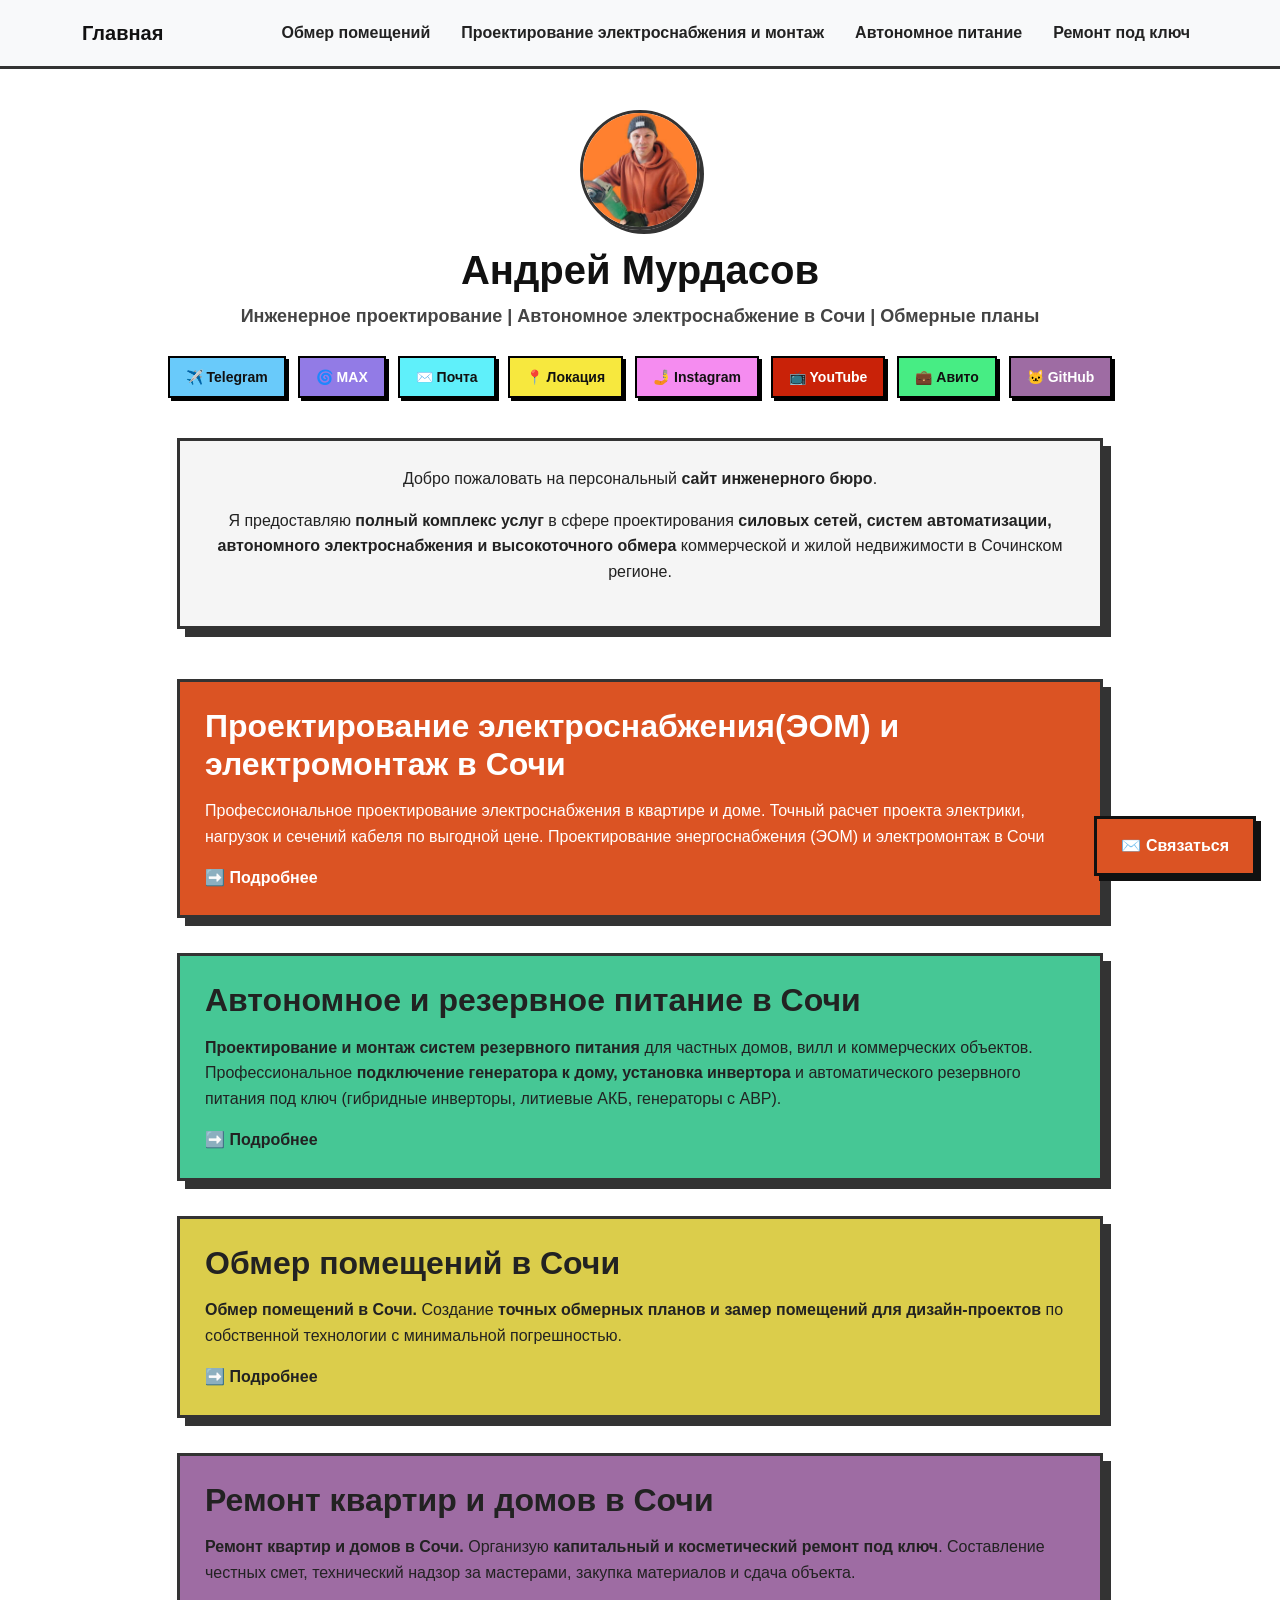
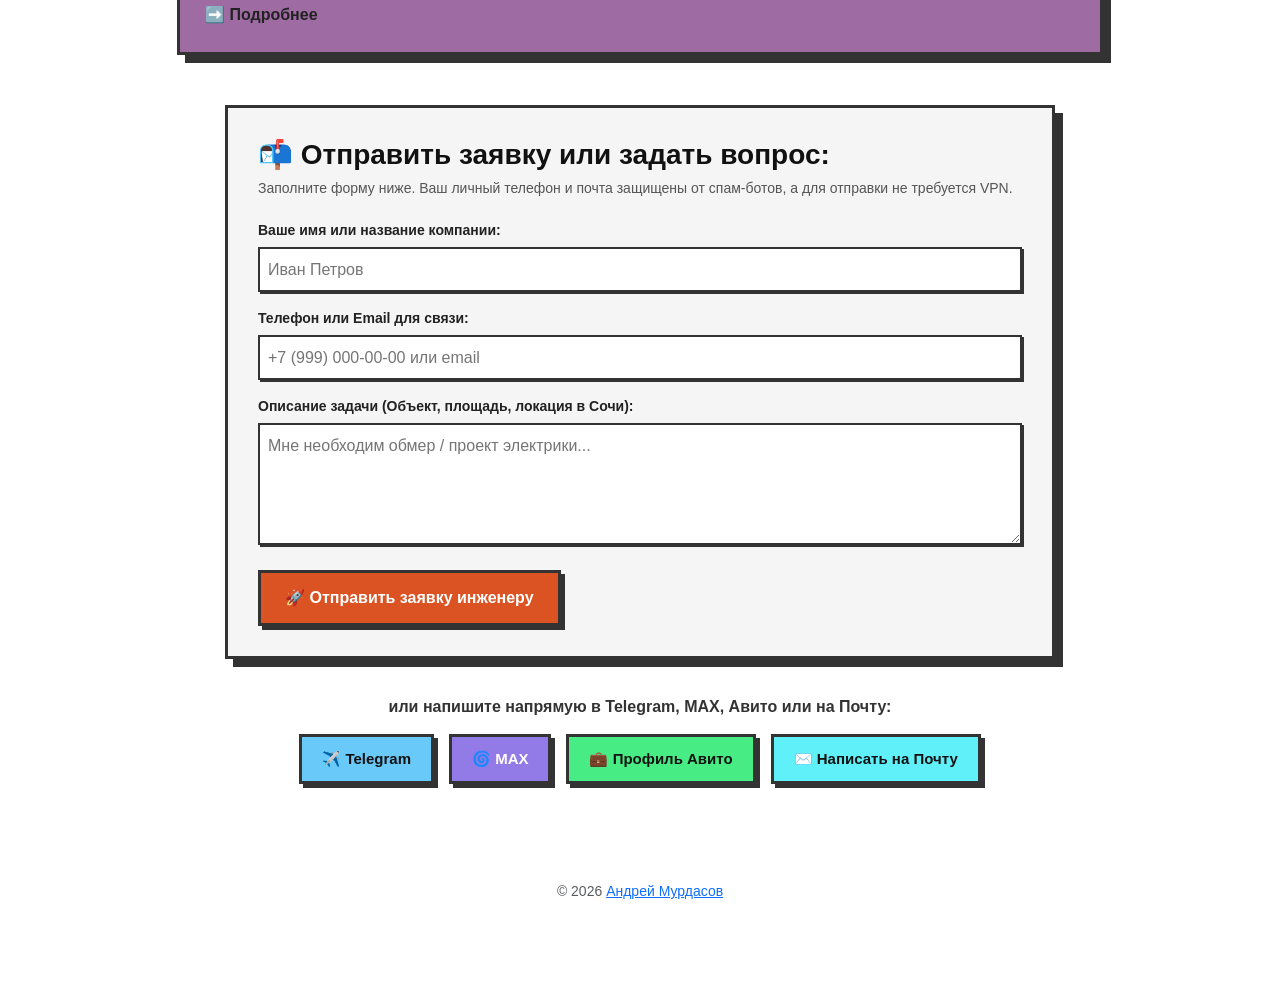
<file: index.html>
<!DOCTYPE html>
<html lang="ru">
<head>
  <meta name="google-site-verification" content="oMO71KmAE8zWDNoqgVhKzTnRG3GLjHWPuOCV07UYUtM" />
  <meta charset="utf-8">
  <meta name="viewport" content="width=device-width, initial-scale=1">
  <title>Инженерия и Электрика в Сочи | Андрей Мурдасов — ЭОМ, СМР, Замеры</title>
  <meta name="description" content="Проектирование ЭОМ, сборка электрощитов, автономное питание, технадзор, СМР и точный лазерный обмер помещений от Сочи до Красной Поляны.">
  <link rel="icon" href="img/favicon.png" type="image/png">
  <link rel="stylesheet" href="css/bootstrap.min.css">
  <link rel="stylesheet" href="css/style.css">
	
<!-- Yandex.Metrika counter -->
<script type="text/javascript">
    (function(m,e,t,r,i,k,a){
        m[i]=m[i]||function(){(m[i].a=m[i].a||[]).push(arguments)};
        m[i].l=1*new Date();
        for (var j = 0; j < document.scripts.length; j++) {if (document.scripts[j].src === r) { return; }}
        k=e.createElement(t),a=e.getElementsByTagName(t)[0],k.async=1,k.src=r,a.parentNode.insertBefore(k,a)
    })(window, document,'script','https://mc.yandex.ru/metrika/tag.js?id=109772422', 'ym');

    ym(109772422, 'init', {ssr:true, webvisor:true, clickmap:true, ecommerce:"dataLayer", referrer: document.referrer, url: location.href, accurateTrackBounce:true, trackLinks:true});
</script>
<noscript><div><img src="https://mc.yandex.ru/watch/109772422" style="position:absolute; left:-9999px;" alt="" /></div></noscript>
<!-- /Yandex.Metrika counter -->

</head>
<body>

<nav class="navbar navbar-expand-md navbar-light navbar-custom fixed-top">
  <div class="container">
    <a class="navbar-brand" href="index.html">Главная</a>
    <button class="navbar-toggler" type="button" data-bs-toggle="collapse" data-bs-target="#mainNav">
      <span class="navbar-toggler-icon"></span>
    </button>
    <div class="collapse navbar-collapse" id="mainNav">
      <ul class="navbar-nav ms-auto">
        <li class="nav-item"><a class="nav-link" href="obmer.html">Обмер помещений</a></li>
        <li class="nav-item"><a class="nav-link" href="electrika.html">Проектирование электроснабжения и монтаж</a></li>
        <li class="nav-item"><a class="nav-link" href="autonomnoe.html">Автономное питание</a></li>
        <li class="nav-item"><a class="nav-link" href="remont.html">Ремонт под ключ</a></li>
      </ul>
    </div>
  </div>
</nav>

<header class="header-section">
  <div class="container">
    <img src="img/my-avatar.png" alt="Андрей Мурдасов" class="avatar-img">
    <h1 class="hero-title">Андрей Мурдасов</h1>
    <p class="hero-subtitle">Инженерное проектирование | Автономное электроснабжение в Сочи | Обмерные планы</p>
    
    <div class="retro-social-buttons">
      <a href="https://t.me/murdasov_bot" class="retro-btn" style="background:#69cafa;color:#111;">✈️ Telegram</a>
      <a href="https://max.ru/se15066291_bot" class="retro-btn" style="background:#927be6;color:#fff;">🌀 MAX</a>
      <a href="mailto:matematikaokai@gmail.com" class="retro-btn" style="background:#5ff0fa;color:#111;">✉️ Почта</a>
      <a href="https://yandex.ru/maps/-/CXBM5AOP" class="retro-btn" style="background:#f7e83e;color:#111;">📍 Локация</a>
      <a href="https://www.instagram.com/murdasov_st" class="retro-btn" style="background:#f58cf0;color:#111;">🤳 Instagram</a>
      <a href="https://www.youtube.com/@murdasov_st" class="retro-btn" style="background:#c92208;color:#fff;">📺 YouTube</a>
      <a href="https://www.avito.ru/brands/i163849078/" class="retro-btn" style="background:#47ed84;color:#111;">💼 Авито</a>
      <a href="https://github.com/Andrey-Murdasov" class="retro-btn" style="background:#9e6ca3;color:#fff;">🐱 GitHub</a>
    </div>
  </div>
</header>

  <div class="container" role="main">
    <div class="row">
      <div class="col-md-10 offset-md-1">
          <div class="content-section" style="background-color: #f5f5f5; border: 3px solid #333333; box-shadow: 8px 8px 0px #333333; padding: 25px; margin-bottom: 50px; font-size: 16px; line-height: 1.6; color: #222222; text-align: center;">
            <p>Добро пожаловать на персональный <strong>сайт инженерного бюро</strong>.</p>
			<p>Я предоставляю <strong>полный комплекс услуг</strong> в сфере проектирования <strong>силовых сетей, систем автоматизации, автономного электроснабжения и высокоточного обмера</strong> коммерческой и жилой недвижимости в Сочинском регионе.</p>
          </div>
          <div class="custom-card" style="background-color: #db5323; color: #ffffff; margin-bottom: 35px; padding: 25px; border: 3px solid #333333; box-shadow: 8px 8px 0px #333333; transition: none;">
            <article class="post-preview">
              <a href="electrika.html">
                <h2 class="post-title" style="margin-top: 0; color: #ffffff; font-weight: bold;">Проектирование электроснабжения(ЭОМ) и электромонтаж в Сочи</h2>
              </a>
              <div class="post-entry" style="color: #ffffff; margin-top: 15px;">
                Профессиональное проектирование электроснабжения в квартире и доме. Точный расчет проекта электрики, нагрузок и сечений кабеля по выгодной цене. Проектирование энергоснабжения (ЭОМ) и электромонтаж в Сочи
                
                  <div style="margin-top: 15px;">
                    <a href="electrika.html" class="post-read-more" style="color: #ffffff; font-weight: bold; text-decoration: underline;">➡️ Подробнее</a>
                  </div>
                
              </div>
            </article>
          </div>
        
          <div class="custom-card" style="background-color: #46c795; color: #222222; margin-bottom: 35px; padding: 25px; border: 3px solid #333333; box-shadow: 8px 8px 0px #333333; transition: none;">
            <article class="post-preview">
              <a href="avtonomka.html">
                <h2 class="post-title" style="margin-top: 0; color: #222222; font-weight: bold;">Автономное и резервное питание в Сочи</h2>
              </a>
              <div class="post-entry" style="color: #222222; margin-top: 15px;">
                <p><strong>Проектирование и монтаж систем резервного питания</strong> для частных домов, вилл и коммерческих объектов. Профессиональное <strong>подключение генератора к дому, установка инвертора</strong> и автоматического резервного питания под ключ (гибридные инверторы, литиевые АКБ, генераторы с АВР).</p>
                
                  <div style="margin-top: 15px;">
                    <a href="avtonomka.html" class="post-read-more" style="color: #222222; font-weight: bold; text-decoration: underline;">➡️ Подробнее</a>
                  </div>
                
              </div>
            </article>
          </div>
        
          <div class="custom-card" style="background-color: #dbcd4b; color: #222222; margin-bottom: 35px; padding: 25px; border: 3px solid #333333; box-shadow: 8px 8px 0px #333333; transition: none;">
            <article class="post-preview">
              <a href="obmer.html">
                <h2 class="post-title" style="margin-top: 0; color: #222222; font-weight: bold;">Обмер помещений в Сочи</h2>
              </a>
              <div class="post-entry" style="color: #222222; margin-top: 15px;">
                <p><strong>Обмер помещений в Сочи.</strong>
				Создание <strong>точных обмерных планов и замер помещений для дизайн-проектов</strong> по собственной технологии с минимальной погрешностью.</p>
                
                  <div style="margin-top: 15px;">
                    <a href="obmer.html" class="post-read-more" style="color: #222222; font-weight: bold; text-decoration: underline;">➡️ Подробнее</a>
                  </div>
                
              </div>
            </article>
          </div>
        
          <div class="custom-card" style="background-color: #9e6ca3; color: #222222; margin-bottom: 35px; padding: 25px; border: 3px solid #333333; box-shadow: 8px 8px 0px #333333; transition: none;">
            <article class="post-preview">
              <a href="remont.html">
                <h2 class="post-title" style="margin-top: 0; color: #222222; font-weight: bold;">Ремонт квартир и домов в Сочи</h2>
              </a>
              <div class="post-entry" style="color: #222222; margin-top: 15px;">
                <p><strong>Ремонт квартир и домов в Сочи.</strong>
				Организую <strong>капитальный и косметический ремонт под ключ</strong>. Составление честных смет, технический надзор за мастерами, закупка материалов и сдача объекта.</p>
                  <div style="margin-top: 15px;">
                    <a href="remont.html" class="post-read-more" style="color: #222222; font-weight: bold; text-decoration: underline;">➡️ Подробнее</a>
                  </div>
                
              </div>
            </article>
          </div>
        
<div style="display: flex; flex-direction: column; align-items: center; width: 100%; margin-top: 50px; margin-bottom: 45px;">
  
  <div id="feedback-form" class="cta-block" style="background-color: #f5f5f5; border: 3px solid #333333; box-shadow: 8px 8px 0px #333333; padding: 30px; font-family: sans-serif; width: 100%; max-width: 830px; box-sizing: border-box;">
    <h3 style="margin-top: 0; font-weight: bold; color: #111111; margin-bottom: 5px; text-align: left;">📬 Отправить заявку или задать вопрос:</h3>
    <p style="font-size: 14px; color: #555555; margin-top: 0; margin-bottom: 20px; text-align: left;">Заполните форму ниже. Ваш личный телефон и почта защищены от спам-ботов, а для отправки не требуется VPN.</p>
    
    <form action="https://api.web3forms.com/submit" method="POST" style="display: flex; flex-direction: column; gap: 15px;">
      
      
      <input type="hidden" name="access_key" value="b5bdde8c-45ff-4c30-b21b-d8d4b4edecb8">
      <input type="hidden" name="subject" value="Новая заявка с сайта Инженерия Сочи">
      <input type="hidden" name="from_name" value="Сайт Андрея Мурдасова">
      <input type="checkbox" name="botcheck" class="hidden" style="display: none;">

      <div style="display: flex; flex-direction: column; gap: 5px;">
        <label style="font-weight: bold; color: #222; font-size: 14px; text-align: left;">Ваше имя или название компании:</label>
        <input type="text" name="name" required style="border: 2px solid #333; padding: 8px; font-size: 16px; box-shadow: 2px 2px 0px #333; background: #fff; color: #111;" placeholder="Иван Петров">
      </div>

      <div style="display: flex; flex-direction: column; gap: 5px;">
        <label style="font-weight: bold; color: #222; font-size: 14px; text-align: left;">Телефон или Email для связи:</label>
        <input type="text" name="contact_info" required style="border: 2px solid #333; padding: 8px; font-size: 16px; box-shadow: 2px 2px 0px #333; background: #fff; color: #111;" placeholder="+7 (999) 000-00-00 или email">
      </div>

      <div style="display: flex; flex-direction: column; gap: 5px;">
        <label style="font-weight: bold; color: #222; font-size: 14px; text-align: left;">Описание задачи (Объект, площадь, локация в Сочи):</label>
        <textarea name="message" rows="4" required style="border: 2px solid #333; padding: 8px; font-size: 16px; box-shadow: 2px 2px 0px #333; background: #fff; color: #111; resize: vertical;" placeholder="Мне необходим обмер / проект электрики..."></textarea>
      </div>

      <button type="submit" style="background-color: #db5323; color: #ffffff; font-weight: bold; padding: 12px 24px; border: 3px solid #333333; box-shadow: 4px 4px 0px #333333; font-size: 16px; cursor: pointer; margin-top: 10px; width: fit-content;">
        🚀 Отправить заявку инженеру
      </button>
    </form>
  </div>
  
  <div class="alternative-contacts" style="width: 100%; max-width: 830px; margin-top: 35px; text-align: center; font-family: sans-serif;">
    <p style="font-size: 16px; font-weight: bold; color: #333333; margin-bottom: 15px;">или напишите напрямую в Telegram, MAX, Авито или на Почту:</p>
    
    <div style="display: flex; flex-wrap: wrap; justify-content: center; gap: 15px;">
      <a href="https://web.telegram.org/k/#@murdasov_bot" style="background: #69cafa; color: #111; font-weight: bold; padding: 10px 20px; border: 3px solid #333333; box-shadow: 4px 4px 0px #333333; text-decoration: none; font-size: 15px; display: inline-block;">
        ✈️ Telegram
      </a>
      <a href="https://max.ru/se15066291_bot" style="background: #927be6; color: #fff; font-weight: bold; padding: 10px 20px; border: 3px solid #333333; box-shadow: 4px 4px 0px #333333; text-decoration: none; font-size: 15px; display: inline-block;">
        🌀 MAX
      </a>
      <a href="https://www.avito.ru/brands/i163849078/" style="background: #47ed84; color: #111; font-weight: bold; padding: 10px 20px; border: 3px solid #333333; box-shadow: 4px 4px 0px #333333; text-decoration: none; font-size: 15px; display: inline-block;">
        💼 Профиль Авито
      </a>
      <a href="mailto:matematikaokai@gmail.com" style="background: #5ff0fa; color: #111; font-weight: bold; padding: 10px 20px; border: 3px solid #333333; box-shadow: 4px 4px 0px #333333; text-decoration: none; font-size: 15px; display: inline-block;">
        ✉️ Написать на Почту
      </a>
    </div>
  </div>
</div>
      </div>
    </div>
  </div>
  <div class="page-meta">
</div>

<footer>
  <div class="container">
    <div class="row">
      <div class="col-md-10 offset-md-1">
        <ul class="list-inline text-center footer-links">
        </ul>
        <p class="credits copyright text-muted">
          
          &copy;
         
            2026
          
            <a href="/engineering/">Андрей Мурдасов</a>
      </div>
    </div>
  </div>
</footer>

<a href="#feedback-form" class="floating-cta-btn" style="text-decoration:none;">✉️ Связаться</a>
<a href="index.html#feedback-form" class="floating-cta-btn" style="text-decoration:none;">✉️ Связаться</a>

<script>
document.addEventListener("DOMContentLoaded", function() {
  const form = document.querySelector("#feedback-form form");
  if (!form) return;

  const GAS_WEBHOOK_URL = "https://script.google.com/macros/s/AKfycbyVcYOAojsFy2Hz3DHtEHKslf8oRDnZw-OpvyGcEa5BSj5n7dv4UzzVi_gINoDtFEeo5A/exec";

  form.addEventListener("submit", function() {
    const payload = {
      name: (form.querySelector('[name="name"]') || {}).value || "",
      contact: (form.querySelector('[name="contact_info"]') || {}).value || "",
      message: (form.querySelector('[name="message"]') || {}).value || ""
    };

    if (GAS_WEBHOOK_URL.startsWith("http")) {
      fetch(GAS_WEBHOOK_URL, {
        method: "POST",
        mode: "no-cors",
        keepalive: true,
        headers: { "Content-Type": "text/plain;charset=utf-8" },
        body: JSON.stringify(payload)
      }).catch(function() {});
    }
  });
});
</script>

	
  </body>
</html>

<div id="app-body"></div>
<script src="js/bootstrap.bundle.min.js"></script>
<script>
// Массив с данными услуг инженерного бюро в Сочи
const services = [
  { title: "Проектирование электроснабжения(ЭОМ) и монтаж в Сочи", url: "electrika.html" },
  { title: "Автономное и резервное питание в Сочи", url: "autonomka.html" },
  { title: "Обмер помещений для дизайн-проектов в Сочи", url: "obmer.html" },
  { title: "Ремонт квартир и домов в Сочи", url: "remont.html" }
];
// Полный код генератора карточек и разметки доступен в исходном скрипте
</script>
</body>
</html>
</file>
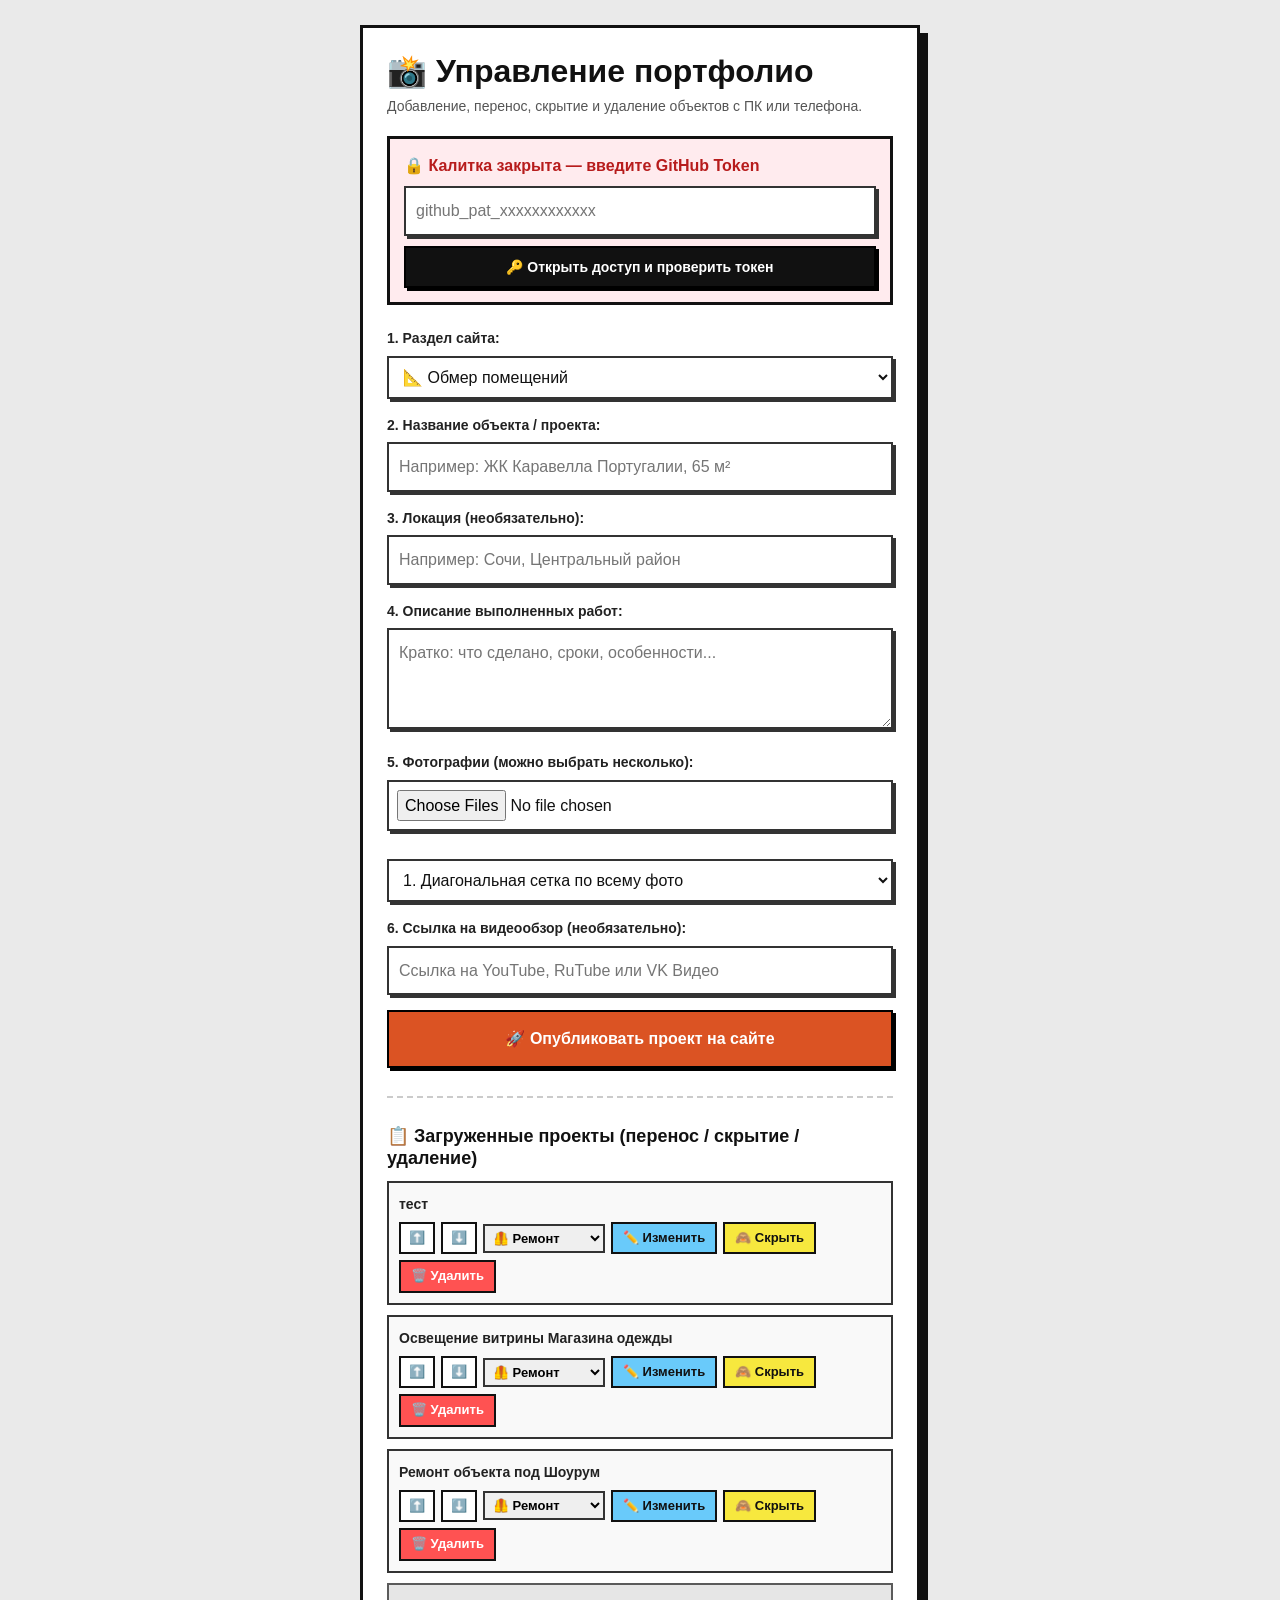
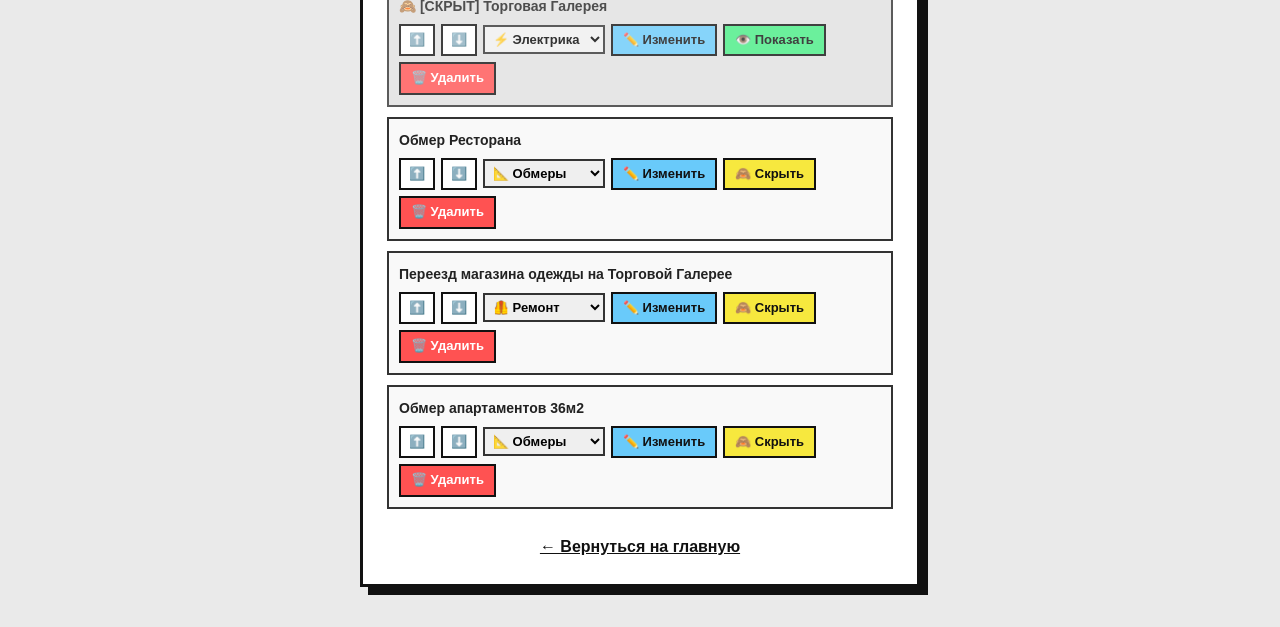
<file: add.html>
<!DOCTYPE html>
<html lang="ru">
<head>
  <meta charset="utf-8">
  <meta name="viewport" content="width=device-width, initial-scale=1">
  <title>Управление портфолио — Андрей Мурдасов</title>
  <link rel="icon" href="img/favicon.png" type="image/png">
  <link rel="stylesheet" href="css/bootstrap.min.css">
  <link rel="stylesheet" href="css/style.css">
  <style>
    body { padding-top: 25px; background: #eaeaea; }
    .admin-box { max-width: 560px; margin: 0 auto 40px auto; background: #fff; border: 3px solid #111; box-shadow: 8px 8px 0 #111; padding: 24px; }
    .gate-box { padding: 14px; border: 3px solid #111; margin-bottom: 22px; }
    .gate-closed { background: #ffebee; }
    .gate-open { background: #e8f5e9; }
    .status-msg { margin-top: 15px; font-weight: 700; padding: 12px; border: 2px solid #111; display: none; }
    .status-ok { background: #47ed84; display: block; }
    .status-err { background: #ff8a80; display: block; }
    .status-load { background: #fff59d; display: block; }
    label { font-weight: 800; display: block; margin-bottom: 6px; font-size: 14px; }
  </style>
</head>
<body>
  <div class="container">
    <div class="admin-box">
      <h2 style="margin-bottom: 5px;">📸 Управление портфолио</h2>
      <p style="font-size: 14px; color: #555; margin-bottom: 18px;">Добавление, перенос, скрытие и удаление объектов с ПК или телефона.</p>

      <div id="gate-box" class="gate-box gate-closed">
        <div id="gate-closed-view">
          <div style="font-weight: 800; color: #b71c1c; margin-bottom: 8px;">🔒 Калитка закрыта — введите GitHub Token</div>
          <input type="text" id="gh-token" autocomplete="off" class="retro-input" style="margin-bottom: 10px;" placeholder="github_pat_xxxxxxxxxxxx">
          <button type="button" id="login-btn" class="retro-btn" style="background: #111; color: #fff; width: 100%;">
            🔑 Открыть доступ и проверить токен
          </button>
        </div>

        <div id="gate-open-view" style="display: none; justify-content: space-between; align-items: center; gap: 10px;">
          <div style="font-weight: 800; color: #1b5e20;">🟢 Калитка открыта! Вы в системе</div>
          <button type="button" id="logout-btn" style="background: #fff; border: 2px solid #111; padding: 4px 10px; font-size: 12px; font-weight: 700; cursor: pointer;">
            Выйти / сменить
          </button>
        </div>
      </div>

      <form id="project-form">
        <label>1. Раздел сайта:</label>
        <select id="p-category" class="retro-input" required>
          <option value="obmer">📐 Обмер помещений</option>
          <option value="electrika">⚡ Проектирование электрики (ЭОМ)</option>
          <option value="avtonomka">🔋 Автономное и резервное питание</option>
          <option value="remont">🦺 Ремонт под ключ</option>
        </select>

        <label>2. Название объекта / проекта:</label>
        <input type="text" id="p-title" class="retro-input" required placeholder="Например: ЖК Каравелла Португалии, 65 м²">

        <label>3. Локация (необязательно):</label>
        <input type="text" id="p-location" class="retro-input" placeholder="Например: Сочи, Центральный район">

        <label>4. Описание выполненных работ:</label>
        <textarea id="p-desc" rows="3" class="retro-input" placeholder="Кратко: что сделано, сроки, особенности..."></textarea>

        <label>5. Фотографии (можно выбрать несколько):</label>
        <input type="file" id="p-photos" accept="image/*" multiple class="retro-input" style="padding: 8px; margin-bottom: 10px;">
        <div id="photo-queue" style="display: grid; grid-template-columns: repeat(auto-fill, minmax(110px, 1fr)); gap: 10px; margin-bottom: 18px;"></div>

        <select id="p-watermark" class="retro-input">
          <option value="grid" selected>1. Диагональная сетка по всему фото</option>
          <option value="center">2. Крупная полупрозрачная подпись по центру</option>
          <option value="badges">3. Хаотичные белые плашки (4 шт.)</option>
          <option value="none">4. Без водяного знака (чистое фото)</option>
        </select>

        <label>6. Ссылка на видеообзор (необязательно):</label>
        <input type="text" id="p-video" class="retro-input" placeholder="Ссылка на YouTube, RuTube или VK Видео">

        <button type="submit" id="submit-btn" class="retro-btn" style="background: #db5323; color: #fff; width: 100%; font-size: 16px; padding: 14px;">
          🚀 Опубликовать проект на сайте
        </button>
          <button type="button" id="cancel-edit-btn" onclick="cancelEdit()" class="retro-btn" style="display: none; background: #e0e0e0; color: #111; width: 100%; font-size: 14px; padding: 10px; margin-top: 10px;">
          ❌ Отменить редактирование (вернуться к созданию нового)
        </button>

      </form>

      <div id="status" class="status-msg"></div>

      <hr style="margin: 28px 0; border-top: 2px dashed #333;">
      <h3 style="font-size: 18px; margin-bottom: 12px;">📋 Загруженные проекты (перенос / скрытие / удаление)</h3>
      <div id="manage-list" style="display: flex; flex-direction: column; gap: 10px;">
        <small style="color: #666;">Загрузка списка...</small>
      </div>

      <div style="margin-top: 25px; text-align: center;">
        <a href="index.html" style="font-weight: 700; color: #111;">← Вернуться на главную</a>
      </div>
    </div>
  </div>

  <script src="js/watermark.js"></script>
  <script src="js/admin.js"></script>
</body>
</html>
</file>
<file: css/style.css>
/* Базовые настройки и ретро-типографика */
* {
  box-sizing: border-box;
}

body {
  font-family: -apple-system, BlinkMacSystemFont, "Segoe UI", Roboto, Helvetica, Arial, sans-serif;
  font-size: 16px;
  line-height: 1.6;
  color: #222222;
  background-color: #ffffff;
  margin: 0;
  padding-top: 85px;
}

h1, h2, h3, h4, .retro-title {
  font-weight: 800;
  color: #111111;
  margin-top: 0;
}

/* Верхняя навигация */
.navbar-custom {
  background-color: #f8f9fa;
  border-bottom: 3px solid #333333;
  padding: 12px 0;
}

.navbar-custom .navbar-brand {
  font-weight: 800;
  color: #111111;
}

.navbar-custom .nav-link {
  font-weight: 700;
  color: #222222;
  margin-left: 15px;
}

.navbar-custom .nav-link:hover,
.navbar-custom .nav-link.active {
  text-decoration: underline;
  color: #db5323;
}

/* Шапка главной страницы */
.header-section {
  text-align: center;
  margin-top: 25px;
  margin-bottom: 40px;
}

.avatar-img {
  border-radius: 50%;
  width: 120px;
  height: 120px;
  object-fit: cover;
  border: 3px solid #333333;
  box-shadow: 4px 4px 0px #333333;
  margin-bottom: 18px;
}

.hero-title {
  font-weight: 900;
  font-size: 40px;
  line-height: 1.1;
  margin-bottom: 10px;
}

.hero-subtitle {
  font-size: 18px;
  color: #444444;
  font-weight: 700;
  max-width: 800px;
  margin: 0 auto 25px auto;
}

/* Кнопки мессенджеров и соцсетей */
.retro-social-buttons {
  display: flex;
  flex-wrap: wrap;
  justify-content: center;
  gap: 12px;
  margin-top: 20px;
}

.retro-btn {
  font-weight: 700;
  padding: 8px 16px;
  border: 2px solid #000000;
  box-shadow: 3px 3px 0px #000000;
  text-decoration: none;
  font-size: 14px;
  display: inline-block;
  cursor: pointer;
  transition: transform 0.1s ease;
}

.retro-btn:hover {
  transform: translate(-1px, -1px);
  opacity: 0.95;
}

/* Ретро-карточки разделов */
.retro-box {
  background-color: #f5f5f5;
  border: 3px solid #333333;
  box-shadow: 8px 8px 0px #333333;
  padding: 25px;
  margin-bottom: 35px;
}

.service-card {
  margin-bottom: 35px;
  padding: 25px;
  border: 3px solid #333333;
  box-shadow: 8px 8px 0px #333333;
}

.service-card a {
  text-decoration: none;
}

.service-card .post-read-more {
  text-decoration: underline;
  font-weight: 700;
  display: inline-block;
  margin-top: 12px;
}

/* НОВАЯ РОВНАЯ СЕТКА ПРОЕКТОВ (ПОРТФОЛИО) */
.projects-grid {
  display: grid;
  grid-template-columns: repeat(auto-fill, minmax(290px, 1fr));
  gap: 24px;
  margin-top: 25px;
  margin-bottom: 45px;
}

.project-card {
  background: #ffffff;
  border: 3px solid #333333;
  box-shadow: 6px 6px 0px #333333;
  display: flex;
  flex-direction: column;
  overflow: hidden;
}

.project-thumb-wrap {
  width: 100%;
  aspect-ratio: 4 / 3; /* Жестко фиксируем пропорции 4:3 для всех фото */
  overflow: hidden;
  border-bottom: 3px solid #333333;
  background: #eaeaea;
  cursor: zoom-in;
}

.project-thumb-wrap img {
  width: 100%;
  height: 100%;
  object-fit: cover; /* Фото аккуратно заполняет рамку без искажений */
  display: block;
}

.project-body {
  padding: 16px;
  flex-grow: 1;
  display: flex;
  flex-direction: column;
  justify-content: space-between;
}

.project-title {
  font-size: 17px;
  font-weight: 800;
  color: #111111;
  margin-bottom: 8px;
}

.project-desc {
  font-size: 14px;
  color: #444444;
  margin-bottom: 12px;
  white-space: pre-line;
}

.project-meta {
  font-size: 12px;
  font-weight: 700;
  color: #666666;
  border-top: 1px solid #dddddd;
  padding-top: 8px;
}

/* Плавающая кнопка и модальное окно обратной связи (как на business) */
.floating-cta-btn {
  position: fixed;
  bottom: 24px;
  right: 24px;
  z-index: 1050;
  background-color: #db5323;
  color: #ffffff;
  font-weight: 800;
  font-size: 16px;
  padding: 14px 24px;
  border: 3px solid #111111;
  box-shadow: 5px 5px 0px #111111;
  cursor: pointer;
}

.floating-cta-btn:hover {
  background-color: #c44519;
}

.retro-modal-content {
  background-color: #f5f5f5;
  border: 3px solid #111111;
  box-shadow: 10px 10px 0px #111111;
  border-radius: 0;
}

.retro-input {
  width: 100%;
  border: 2px solid #333333;
  padding: 10px;
  font-size: 16px;
  box-shadow: 3px 3px 0px #333333;
  background: #ffffff;
  color: #111111;
  margin-bottom: 15px;
}

/* Просмотр фото на весь экран */
.lightbox-overlay {
  display: none;
  position: fixed;
  inset: 0;
  background: rgba(0, 0, 0, 0.88);
  z-index: 2000;
  justify-content: center;
  align-items: center;
  padding: 20px;
  cursor: zoom-out;
}

.lightbox-overlay.active {
  display: flex;
}

.lightbox-overlay img {
  max-width: 95%;
  max-height: 90vh;
  border: 3px solid #ffffff;
}

footer {
  text-align: center;
  padding: 35px 0 80px 0;
  color: #666666;
  font-size: 14px;
}

.custom-card a {
  text-decoration: none !important;
}
</file>
